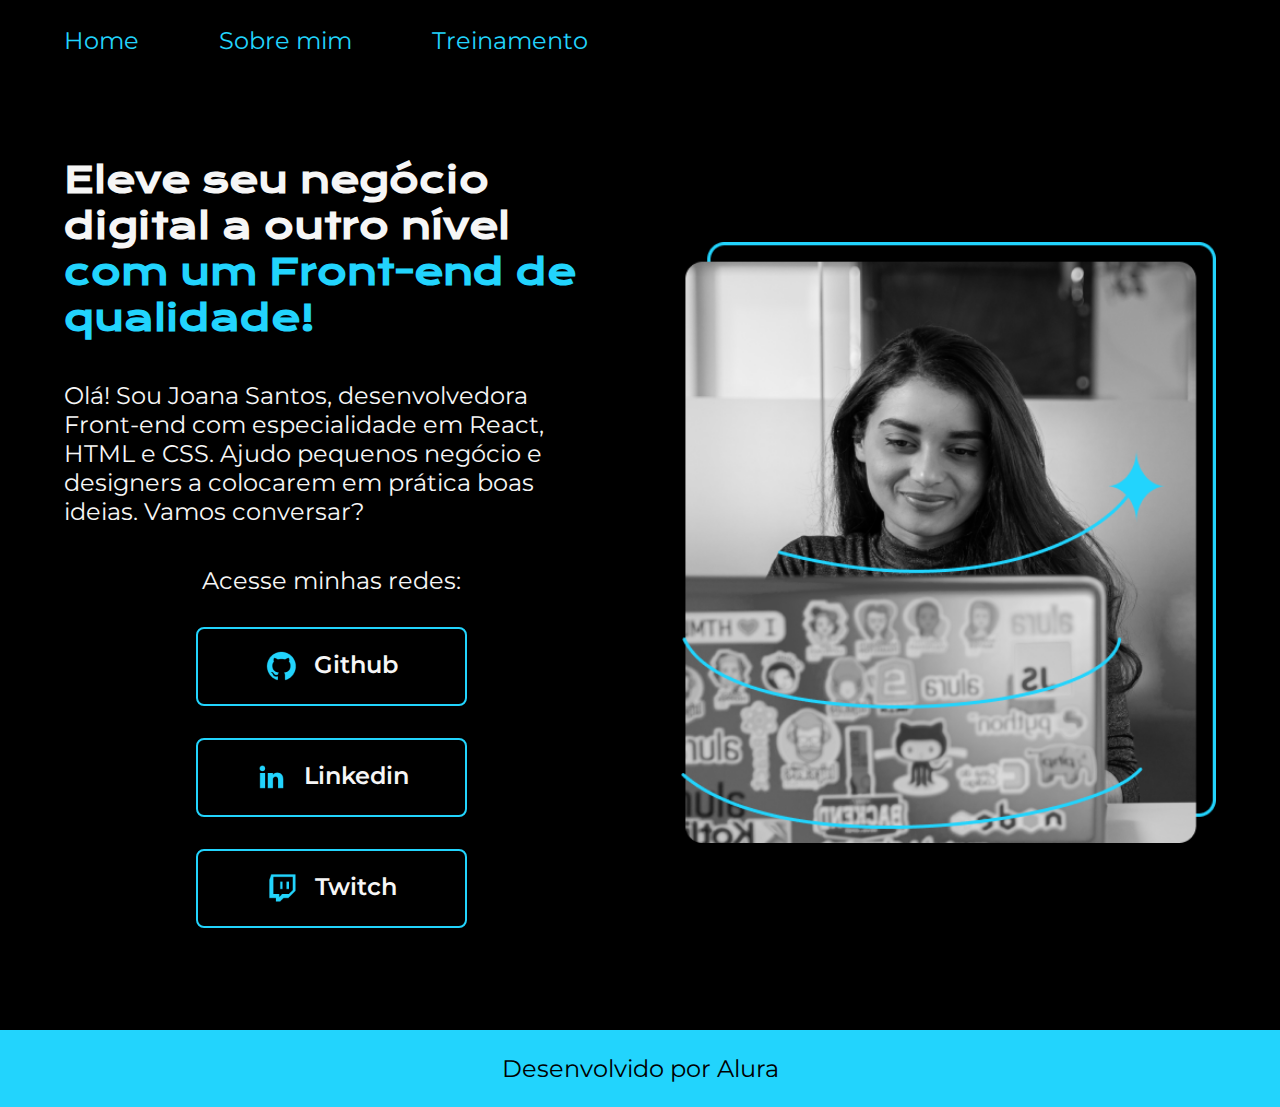
<file: index.html>
<!DOCTYPE html>
<html lang="pt-br">
<head>
    <meta charset="UTF-8">
    <meta http-equiv="X-UA-Compatible" content="IE=edge">
    <meta name="viewport" content="width=device-width, initial-scale=1.0">
    <title>Desenvolvendo</title>
    <link rel="stylesheet" href="./style/style.css">
</head>
<body>
    <header class="cabecalho">
        <nav class="cabecalho_menu">
            <a class="cabecalho_menu_link"href="index.html">Home</a>
            <a class="cabecalho_menu_link"href="about.html">Sobre mim</a>
            <a class="cabecalho_menu_link"href="treinamento.html">Treinamento</a>
        </nav>
    </header>
    </header>
    <main class="apresentacao">
    <section class="apresentacao__conteudo">
        <h1 class="apresentacao__conteudo__titulo">Eleve seu negócio digital a outro nível <strong class="texto-destaque">com um Front-end de qualidade!</strong></h1>
        <div class="aceitando_desafio"> 
            <p class="apresentacao__conteudo__texto">Olá! Sou Joana Santos, desenvolvedora Front-end com especialidade em React, HTML e CSS. Ajudo pequenos negócio e designers a colocarem em prática boas ideias. Vamos conversar?
            </p>
        </div>
        <div class="apresentacao__links">
            <h2 class="apresentacao__links__subtitulo">Acesse minhas redes:</h2>
            <a class="apresentacao__links_navegacao" href="https://github.com/"> 
            <img src="./assets/github.png"> Github 
            </a>
            <a class="apresentacao__links_navegacao" href="https://br.linkedin.com/">
                <img src="./assets/linkedin.png" > Linkedin 
            </a>
            <a class="apresentacao__links_navegacao" href="https://www.twitch.tv/">
                <img src="./assets/twitch.png" > Twitch
            </a>
            
        </div>    
    </section>
    <img class="apresentacao__imagem" src="./assets/Imagem.png" alt="foto da Joana Santos programando"> 
    </main>
    <footer class="testando">
        <p class="rodape">Desenvolvido por Alura</p>
    </footer>   
</body>
</html>
</file>
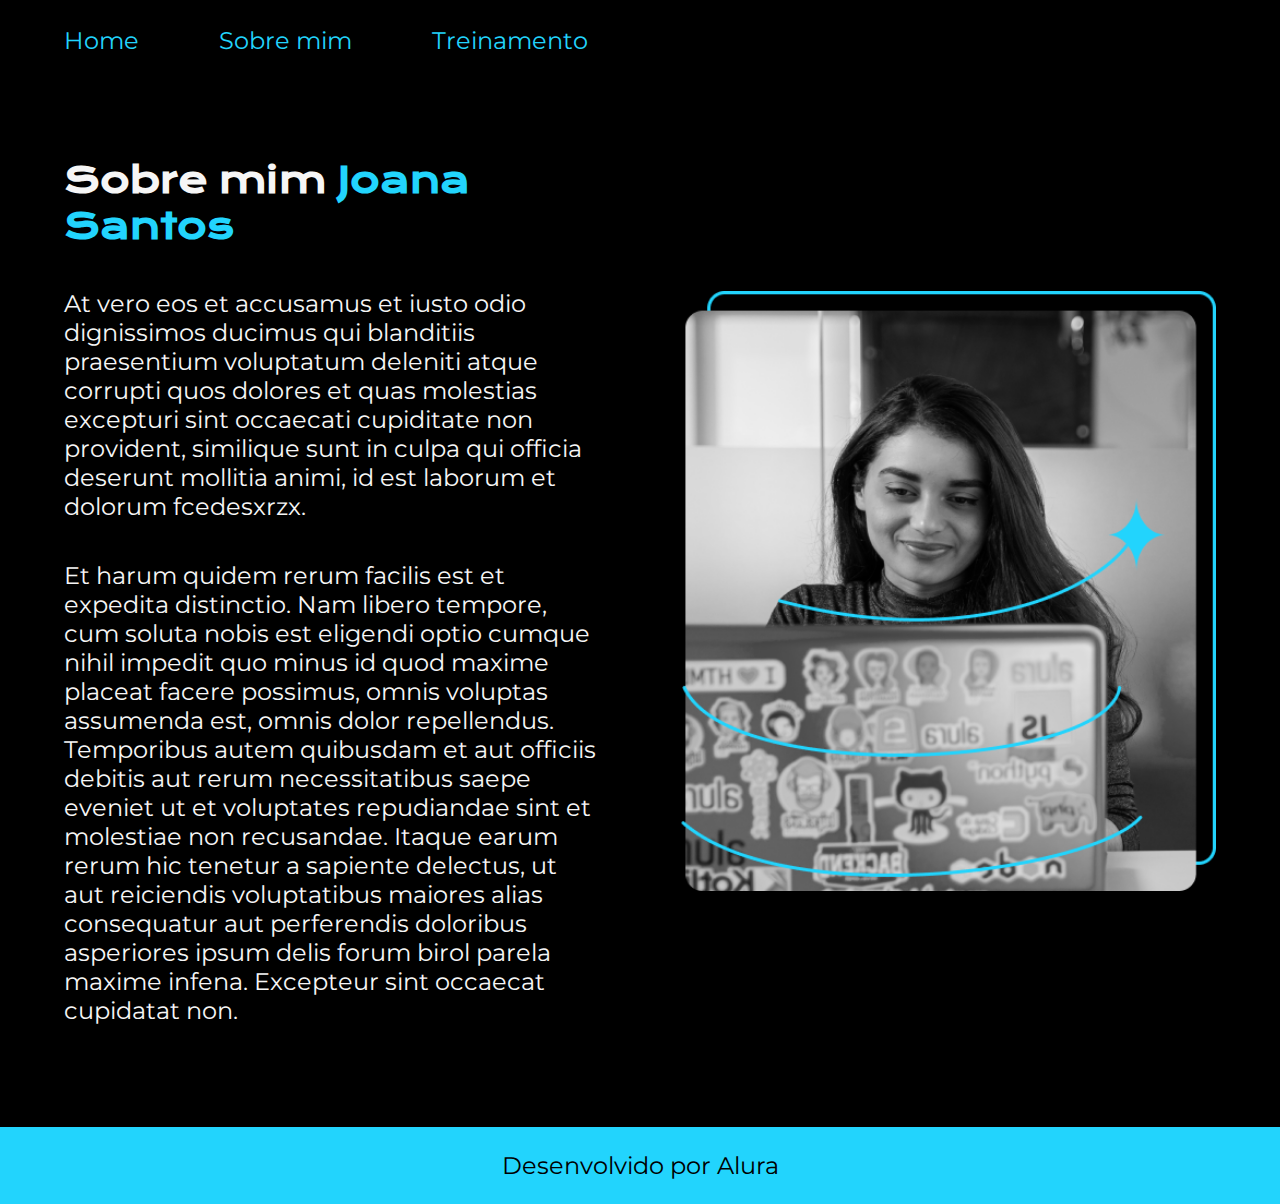
<file: about.html>
<!DOCTYPE html>
<html lang="pt-br">
<head>
    <meta charset="UTF-8">
    <meta http-equiv="X-UA-Compatible" content="IE=edge">
    <meta name="viewport" content="width=device-width, initial-scale=1.0">
    <title>Sobre mim</title>
    <link rel="stylesheet" href="./style/style.css">
</head>
<body>
    <header class="cabecalho">
        <nav class="cabecalho_menu">
            <a class="cabecalho_menu_link"href="index.html">Home</a>
            <a class="cabecalho_menu_link"href="about.html">Sobre mim</a>
            <a class="cabecalho_menu_link"href="treinamento.html">Treinamento</a>
        </nav>
    </header>
    <main class="apresentacao">
        <section class="apresentacao__conteudo">
            <h1 class="apresentacao__conteudo__titulo">Sobre mim <strong class="texto-destaque"> Joana Santos</strong></h1>
            <p class="apresentacao__conteudo__texto">
            At vero eos et accusamus et iusto odio dignissimos ducimus qui blanditiis praesentium voluptatum deleniti atque corrupti quos dolores et quas molestias excepturi sint occaecati cupiditate non provident, similique sunt in culpa qui officia deserunt mollitia animi, id est laborum et dolorum fcedesxrzx.   
            </p>
            <p class="apresentacao__conteudo__texto">     
            Et harum quidem rerum facilis est et expedita distinctio. Nam libero tempore, cum soluta nobis est eligendi optio cumque nihil impedit quo minus id quod maxime placeat facere possimus, omnis voluptas assumenda est, omnis dolor repellendus. Temporibus autem quibusdam et aut officiis debitis aut rerum necessitatibus saepe eveniet ut et voluptates repudiandae sint et molestiae non recusandae. Itaque earum rerum hic tenetur a sapiente delectus, ut aut reiciendis voluptatibus maiores alias consequatur aut perferendis doloribus asperiores ipsum delis forum birol parela maxime infena. Excepteur sint occaecat cupidatat non.
            </p> 
        </section>  
        <img class="apresentacao__imagem" src="./assets/Imagem.png" alt="foto da Joana Santos programando">   
    </main>
    <footer class="testando">
        <p class="rodape">Desenvolvido por Alura</p>
    </footer>  
</body>
</html>
</file>
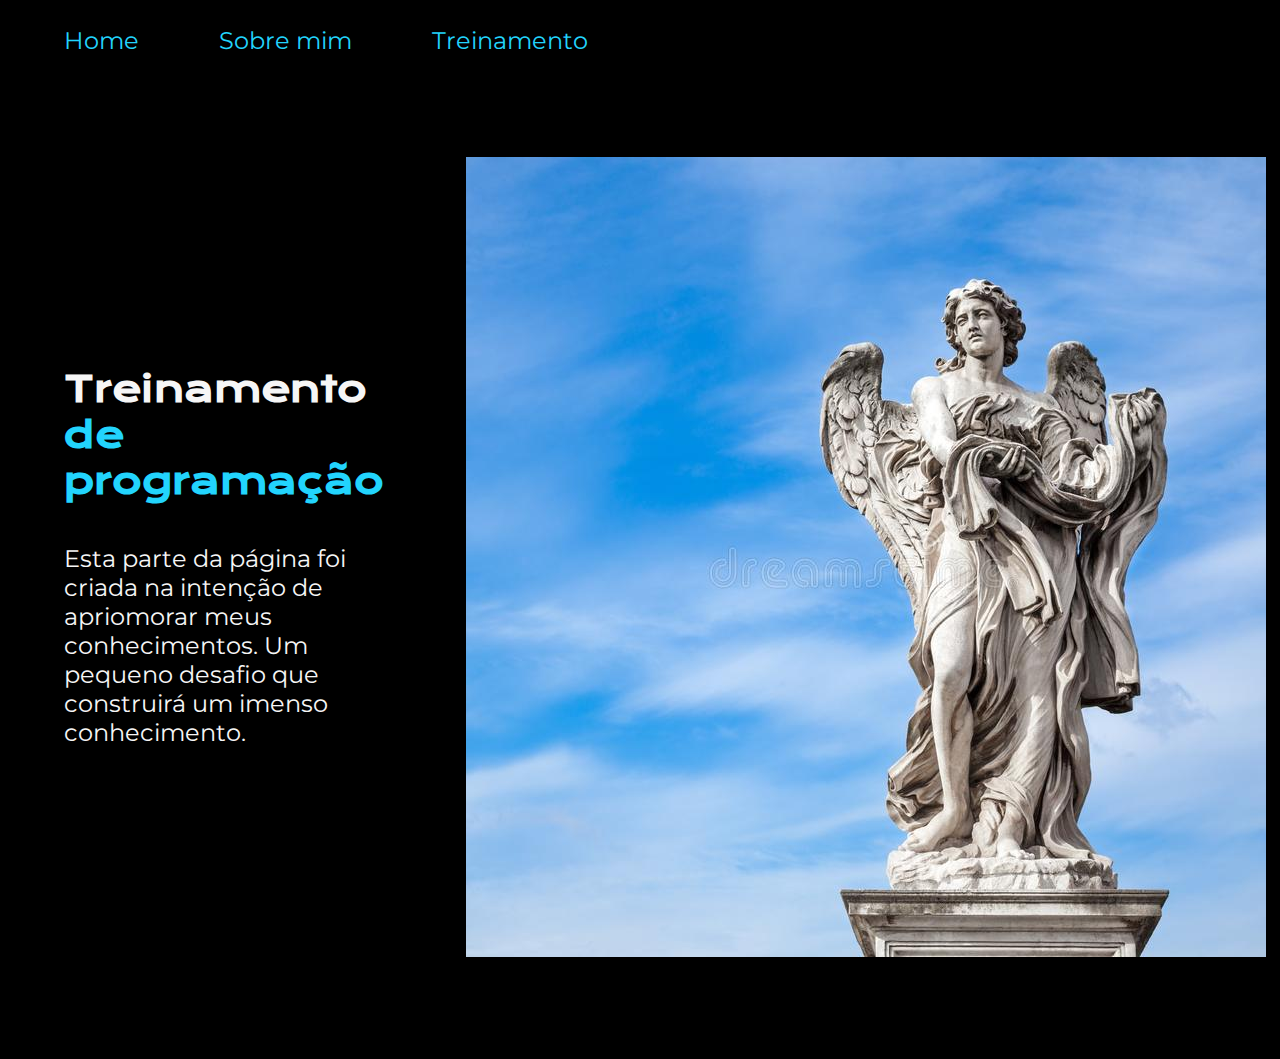
<file: treinamento.html>
<!DOCTYPE html>
<html lang="pt-br">
    <head>
        <meta charset="UTF-8">
        <meta http-equiv="X-UA-Compatible" content="IE=edge">
        <meta name="viewport" content="width=device-width, initial-scale=1.0">
        <title>Sobre mim</title>
        <link rel="stylesheet" href="./style/style.css">
    </head>
<body>
    <header class="cabecalho">
        <nav class="cabecalho_menu">
            <a class="cabecalho_menu_link"href="index.html">Home</a>
            <a class="cabecalho_menu_link"href="about.html">Sobre mim</a>
            <a class="cabecalho_menu_link"href="treinamento.html">Treinamento</a>
        </nav>
    </header>
    <main class="apresentacao">
        <section class="apresentacao__conteudo">
            <h1 class="apresentacao__conteudo__titulo">Treinamento <strong class="texto-destaque"> de programação</strong></h1>
            <p class="apresentacao__conteudo__texto">
                Esta parte da página foi criada na intenção de apriomorar meus conhecimentos. 
                Um pequeno desafio que construirá um imenso conhecimento.
            </p>
        </section>
        <img src="./assets/anjo.png" alt="estatua de anjo">
    </main>    
</body>
</html>
</file>
<file: style/style.css>
@import url('https://fonts.googleapis.com/css2?family=Krona+One&family=Montserrat:ital,wght@0,400;0,600;1,200&display=swap');

:root{
    --cor-primaria: #000000;
    --cor-secundaria: #F6F6F6;
    --cor-terciaria: #22D4FD;
    --cor-hover: #272727;

    --fonte-primaria:'Krona One', sans-serif;
    --fonte-secundaria: 'Montserrat', sans-serif;
}



*{
    margin: 0;
    padding: 0;

}

/* .cabecalho{
    display: flex;
    text-align: center; 
    justify-content: flex-start;
    gap: 80px;
    margin: 78px;
    font-family: 'Montserrat', sans-serif;
    font-size: 24px;
    font-weight: 600px;
    color:#22D4FD; 

} criado por mim */

.cabecalho{
    padding: 2% 0% 0% 5% 
}

.cabecalho_menu{
    display: flex;
    gap: 80px;
}

.cabecalho_menu_link{
    font-family: var(--fonte-secundaria);
    font-size: 1.5rem;
    font-weight: 600px;
    color: var(--cor-terciaria);
    text-decoration: none; 
}

body {
    box-sizing: border-box;
    /* height: 100vh; */
    background-color: var(--cor-primaria);
    color: var(--cor-secundaria);
}

.texto-destaque {
    color: var(--cor-terciaria);
}

.apresentacao {
    padding: 8% 5%;
    display: flex;
    align-items: center;
    justify-content: space-between;
    gap: 82px;
}

.apresentacao__conteudo {
    width: 50%;
    display: flex;
    flex-direction: column;
    gap: 40px;
}

.apresentacao__conteudo__titulo {
    font-size: 2.25rem;
    font-family: var(--fonte-primaria);
}

.apresentacao__conteudo__texto {
    font-size: 1.5rem;
    font-family: var(--fonte-secundaria);
}

.apresentacao__links{
    display: flex;
    flex-direction: column;
    justify-content: space-between;
    align-items: center;
    gap: 32px;
}

.apresentacao__links__subtitulo{
    font-family: var(--fonte-secundaria);
    font-weight: 400;
    font-size: 1.5rem;
}

.apresentacao__links_navegacao{
    /* background-color: #22D4FD; ctrl + K + C */
    display: flex;
    justify-content: center;
    gap: 16px;
    border: 2px solid var(--cor-terciaria);
    width: 50%;
    text-align: center;
    border-radius: 08px;
    font-size: 1.5rem;
    font-weight: 600;
    padding: 21.5px 0;
    text-decoration: none;
    color: var(--cor-secundaria);
    font-family: var(--fonte-secundaria);
}

.apresentacao__links_link:hover{
    background-color: var(--cor-hover)
}

.aceitando_desafio:hover{
    color: var(--cor-terciaria);
    transition: 5s;
    cursor: pointer;
}

.apresentacao__imagem{
    width: 50%;
}

.rodape{
    color: var(--cor-primaria);
    background-color: var(--cor-terciaria);
    display: flex;
    flex-direction: column;
    text-align: center;
    font-family: var(--fonte-secundaria);
    font-size: 1.5rem;
    font-weight: 400px;
    padding: 24px;
    
}

.rodape:hover{
    background-color: var(--cor-secundaria)
    /* transition-color: 2s; estudar como se aplica */
}

@media (max-width: 1200px) {
    .cabecalho{
        padding: 10%;
    }

    .cabecalho_menu{
        justify-content: center;
    }

    .apresentacao{
        flex-direction: column-reverse;
        padding: 5%;
    }

    .apresentacao__conteudo{
        width: auto;
    }
}
</file>
